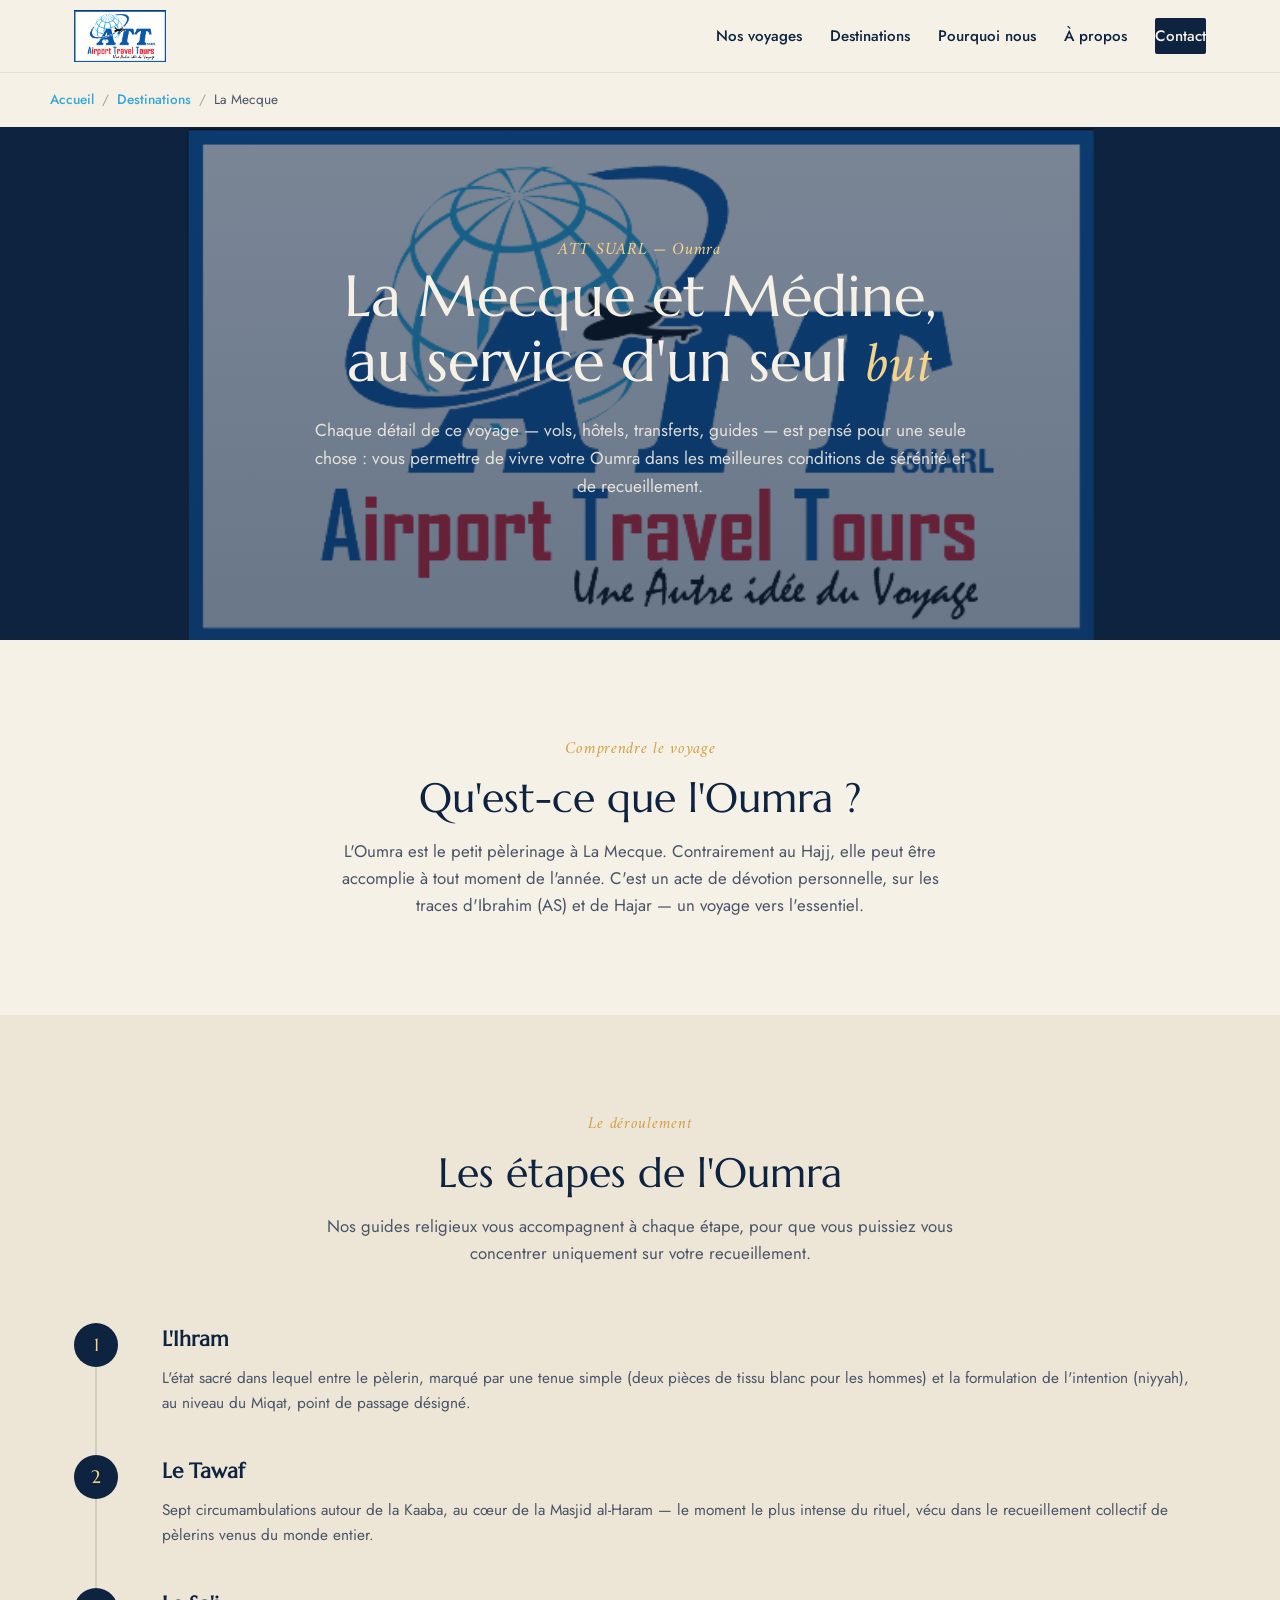
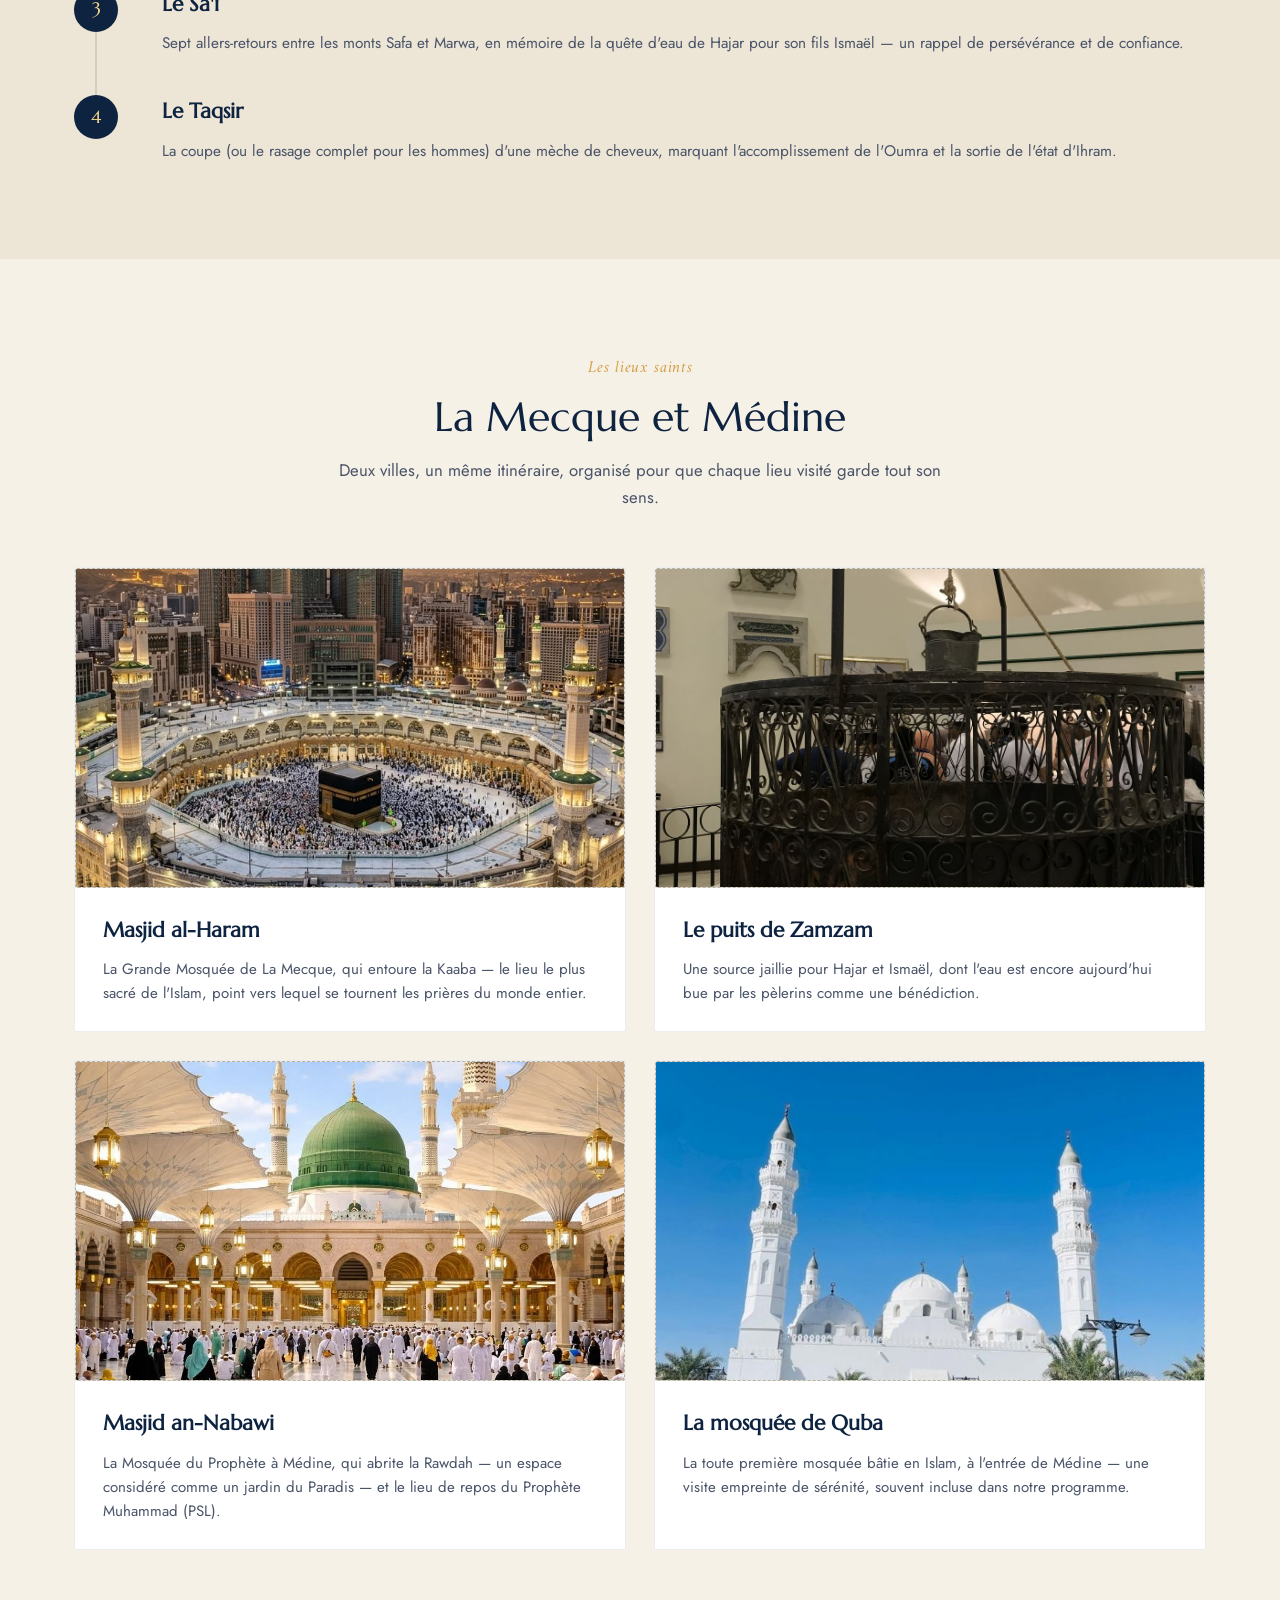
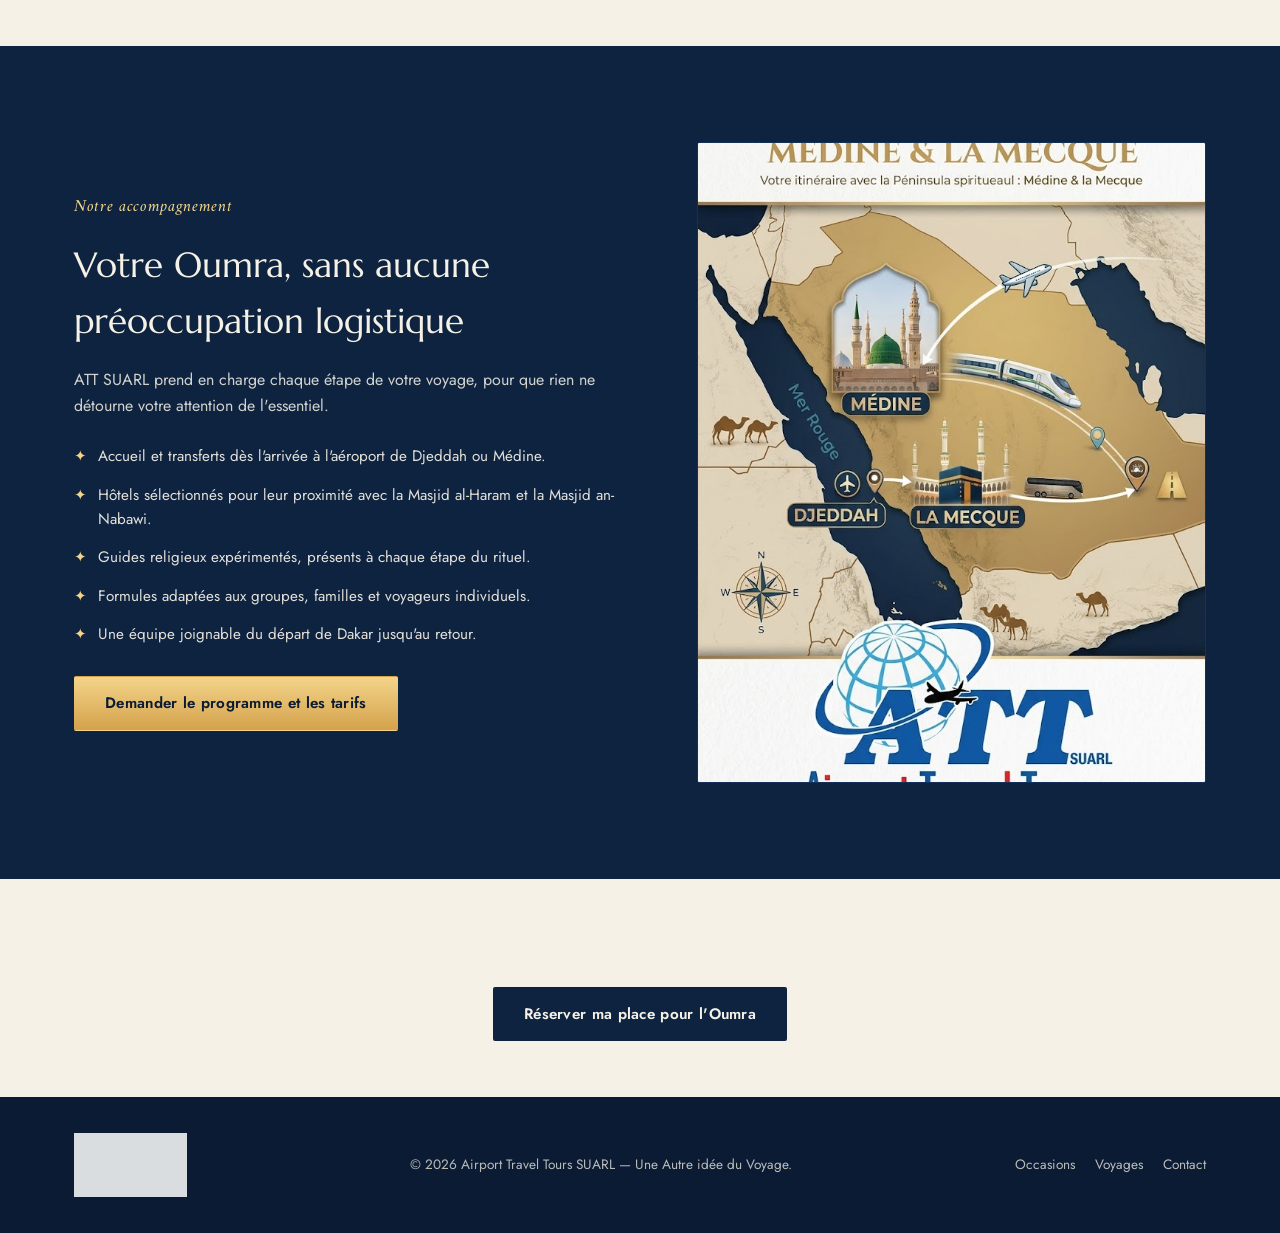
<file: la-mecque.html>
<!DOCTYPE html>
<html lang="fr" class="no-js">
<head>
<meta charset="UTF-8">
<meta name="viewport" content="width=device-width, initial-scale=1.0">
<title>La Mecque & Médine — Oumra | Airport Travel Tours</title>
<meta name="description" content="ATT SUARL organise votre Oumra à La Mecque et Médine : sens du pèlerinage, étapes (Ihram, Tawaf, Sa'i, Taqsir), lieux saints — Masjid al-Haram, Zamzam, Masjid an-Nabawi — et accompagnement complet.">
<link rel="preconnect" href="https://fonts.googleapis.com">
<link rel="preconnect" href="https://fonts.gstatic.com" crossorigin>
<link href="https://fonts.googleapis.com/css2?family=Amiri:ital,wght@0,400;0,700;1,400&family=Jost:wght@300;400;500;600;700&family=Marcellus&display=swap" rel="stylesheet">
<link rel="stylesheet" href="ATT.css">
<link rel="stylesheet" href="destinations.css">
</head>
<body>

<div class="stars" aria-hidden="true"></div>

<!-- ===== HEADER ===== -->
<header class="site-header" id="top">
  <div class="wrap header-inner">
    <a href="index.html" class="brand">
      <img src="ATT logo.png" alt="Airport Travel Tours" class="brand-logo">
    </a>
    <nav class="main-nav" id="mainNav">
      <a href="index.html#occasions">Nos voyages</a>
      <a href="index.html#voyages">Destinations</a>
      <a href="index.html#pourquoi">Pourquoi nous</a>
      <a href="index.html#apropos">À propos</a>
      <a href="index.html#contact" class="nav-cta">Contact</a>
    </nav>
    <button class="burger" id="burgerBtn" aria-label="Ouvrir le menu" aria-expanded="false" aria-controls="mainNav">
      <span></span><span></span><span></span>
    </button>
  </div>
</header>

<div class="wrap breadcrumb">
  <a href="index.html">Accueil</a><span>/</span><a href="index.html#voyages">Destinations</a><span>/</span>La Mecque
</div>

<!-- ===== HERO PAGE ===== -->
<section class="page-hero">
  <div class="wrap">
    <p class="eyebrow">ATT SUARL — Oumra</p>
    <h1>La Mecque et Médine,<br>au service d'un seul <span>but</span></h1>
    <p>Chaque détail de ce voyage — vols, hôtels, transferts, guides — est pensé pour une seule chose :
      vous permettre de vivre votre Oumra dans les meilleures conditions de sérénité et de recueillement.</p>
  </div>
</section>

<!-- ===== SENS DE L'OUMRA ===== -->
<section class="section" id="sens">
  <div class="wrap">
    <p class="eyebrow center">Comprendre le voyage</p>
    <h2 class="section-title center">Qu'est-ce que l'Oumra ?</h2>
    <p class="section-lead center">L'Oumra est le petit pèlerinage à La Mecque. Contrairement au Hajj, elle peut
      être accomplie à tout moment de l'année. C'est un acte de dévotion personnelle, sur les traces d'Ibrahim
      (AS) et de Hajar — un voyage vers l'essentiel.</p>
  </div>
</section>

<!-- ===== ETAPES DE L'OUMRA ===== -->
<section class="section section-alt">
  <div class="wrap">
    <p class="eyebrow center">Le déroulement</p>
    <h2 class="section-title center">Les étapes de l'Oumra</h2>
    <p class="section-lead center">Nos guides religieux vous accompagnent à chaque étape, pour que vous puissiez
      vous concentrer uniquement sur votre recueillement.</p>

    <div class="steps-timeline reveal-group">
      <div class="step-row reveal">
        <div class="step-body">
          <h3>L'Ihram</h3>
          <p>L'état sacré dans lequel entre le pèlerin, marqué par une tenue simple (deux pièces de tissu blanc
            pour les hommes) et la formulation de l'intention (niyyah), au niveau du Miqat, point de passage
            désigné.</p>
        </div>
      </div>
      <div class="step-row reveal">
        <div class="step-body">
          <h3>Le Tawaf</h3>
          <p>Sept circumambulations autour de la Kaaba, au cœur de la Masjid al-Haram — le moment le plus
            intense du rituel, vécu dans le recueillement collectif de pèlerins venus du monde entier.</p>
        </div>
      </div>
      <div class="step-row reveal">
        <div class="step-body">
          <h3>Le Sa'i</h3>
          <p>Sept allers-retours entre les monts Safa et Marwa, en mémoire de la quête d'eau de Hajar pour son
            fils Ismaël — un rappel de persévérance et de confiance.</p>
        </div>
      </div>
      <div class="step-row reveal">
        <div class="step-body">
          <h3>Le Taqsir</h3>
          <p>La coupe (ou le rasage complet pour les hommes) d'une mèche de cheveux, marquant l'accomplissement
            de l'Oumra et la sortie de l'état d'Ihram.</p>
        </div>
      </div>
    </div>
  </div>
</section>

<!-- ===== LIEUX SAINTS ===== -->
<section class="section">
  <div class="wrap">
    <p class="eyebrow center">Les lieux saints</p>
    <h2 class="section-title center">La Mecque et Médine</h2>
    <p class="section-lead center">Deux villes, un même itinéraire, organisé pour que chaque lieu visité garde
      tout son sens.</p>

    <div class="holy-grid reveal-group">
      <article class="holy-card reveal">
        <div class="photo-slot photo-slot--short">
          <img src="masjid-al-haram.jpg" alt="la mecque masjid al haram" loading="lazy" onerror="this.remove(); this.parentElement.classList.add('is-empty');">
          <span class="photo-slot-tag">la-mecque-masjid-al-haram.jpg</span>
        </div>
        <div class="holy-body">
          <h3>Masjid al-Haram</h3>
          <p>La Grande Mosquée de La Mecque, qui entoure la Kaaba — le lieu le plus sacré de l'Islam, point
            vers lequel se tournent les prières du monde entier.</p>
        </div>
      </article>

      <article class="holy-card reveal">
        <div class="photo-slot photo-slot--short">
          <img src="puit-zamzam.jpg" alt="la mecque zamzam" loading="lazy" onerror="this.remove(); this.parentElement.classList.add('is-empty');">
          <span class="photo-slot-tag">la-mecque-zamzam.jpg</span>
        </div>
        <div class="holy-body">
          <h3>Le puits de Zamzam</h3>
          <p>Une source jaillie pour Hajar et Ismaël, dont l'eau est encore aujourd'hui bue par les pèlerins
            comme une bénédiction.</p>
        </div>
      </article>

      <article class="holy-card reveal">
        <div class="photo-slot photo-slot--short">
          <img src="masjid-an-nabawi.jpg" alt="medine masjid an nabawi" loading="lazy" onerror="this.remove(); this.parentElement.classList.add('is-empty');">
          <span class="photo-slot-tag">medine-masjid-an-nabawi.jpg</span>
        </div>
        <div class="holy-body">
          <h3>Masjid an-Nabawi</h3>
          <p>La Mosquée du Prophète à Médine, qui abrite la Rawdah — un espace considéré comme un jardin du
            Paradis — et le lieu de repos du Prophète Muhammad (PSL).</p>
        </div>
      </article>

      <article class="holy-card reveal">
        <div class="photo-slot photo-slot--short">
          <img src="quba.jpg" alt="medine quba" loading="lazy" onerror="this.remove(); this.parentElement.classList.add('is-empty');">
          <span class="photo-slot-tag">medine-quba.jpg</span>
        </div>
        <div class="holy-body">
          <h3>La mosquée de Quba</h3>
          <p>La toute première mosquée bâtie en Islam, à l'entrée de Médine — une visite empreinte de sérénité,
            souvent incluse dans notre programme.</p>
        </div>
      </article>
    </div>
  </div>
</section>

<!-- ===== ACCOMPAGNEMENT ===== -->
<section class="section section-navy">
  <div class="wrap circuit-panel reveal" style="background:transparent; margin-top:0;">
    <div class="circuit-copy" style="padding-left:0;">
      <p class="eyebrow">Notre accompagnement</p>
      <h2>Votre Oumra, sans aucune préoccupation logistique</h2>
      <p>ATT SUARL prend en charge chaque étape de votre voyage, pour que rien ne détourne votre attention de
        l'essentiel.</p>
      <ul class="circuit-points">
        <li>Accueil et transferts dès l'arrivée à l'aéroport de Djeddah ou Médine.</li>
        <li>Hôtels sélectionnés pour leur proximité avec la Masjid al-Haram et la Masjid an-Nabawi.</li>
        <li>Guides religieux expérimentés, présents à chaque étape du rituel.</li>
        <li>Formules adaptées aux groupes, familles et voyageurs individuels.</li>
        <li>Une équipe joignable du départ de Dakar jusqu'au retour.</li>
      </ul>
      <a href="index.html#contact" class="btn btn-gold">Demander le programme et les tarifs</a>
    </div>
    <div class="photo-slot circuit-photo">
          <img src="oumra-att-groupe.jpg" alt="oumra att groupe" loading="lazy" onerror="this.remove(); this.parentElement.classList.add('is-empty');">
          <span class="photo-slot-tag">oumra-att-groupe.jpg</span>
    </div>
  </div>
</section>

<div class="section" style="padding:56px 0;">
  <div class="cta-line">
    <a href="index.html#contact" class="btn btn-navy">Réserver ma place pour l'Oumra</a>
  </div>
</div>

<!-- ===== FOOTER ===== -->
<footer class="site-footer">
  <div class="wrap footer-inner">
    <img src="ATT logo.png" alt="Airport Travel Tours" class="footer-logo">
    <p>&copy; 2026 Airport Travel Tours SUARL — Une Autre idée du Voyage.</p>
    <div class="footer-links">
      <a href="index.html#occasions">Occasions</a>
      <a href="index.html#voyages">Voyages</a>
      <a href="index.html#contact">Contact</a>
    </div>
  </div>
</footer>

<script>
const burger = document.getElementById('burgerBtn');
const nav = document.getElementById('mainNav');
burger.addEventListener('click', () => {
  const isOpen = nav.classList.toggle('open');
  burger.setAttribute('aria-expanded', isOpen);
});
nav.querySelectorAll('a').forEach(a => a.addEventListener('click', () => {
  nav.classList.remove('open');
  burger.setAttribute('aria-expanded', 'false');
}));

// ----- Révélation au défilement + ombre du header -----
document.documentElement.classList.remove('no-js');

const revealEls = document.querySelectorAll('.reveal');
if ('IntersectionObserver' in window && revealEls.length){
  const io = new IntersectionObserver((entries) => {
    entries.forEach(entry => {
      if (entry.isIntersecting){
        entry.target.classList.add('is-visible');
        io.unobserve(entry.target);
      }
    });
  }, { threshold:0.15, rootMargin:'0px 0px -40px 0px' });
  revealEls.forEach(el => io.observe(el));
} else {
  revealEls.forEach(el => el.classList.add('is-visible'));
}

const siteHeader = document.querySelector('.site-header');
if (siteHeader){
  const onScroll = () => siteHeader.classList.toggle('scrolled', window.scrollY > 8);
  onScroll();
  window.addEventListener('scroll', onScroll, { passive:true });
}
</script>
</body>
</html>
</file>
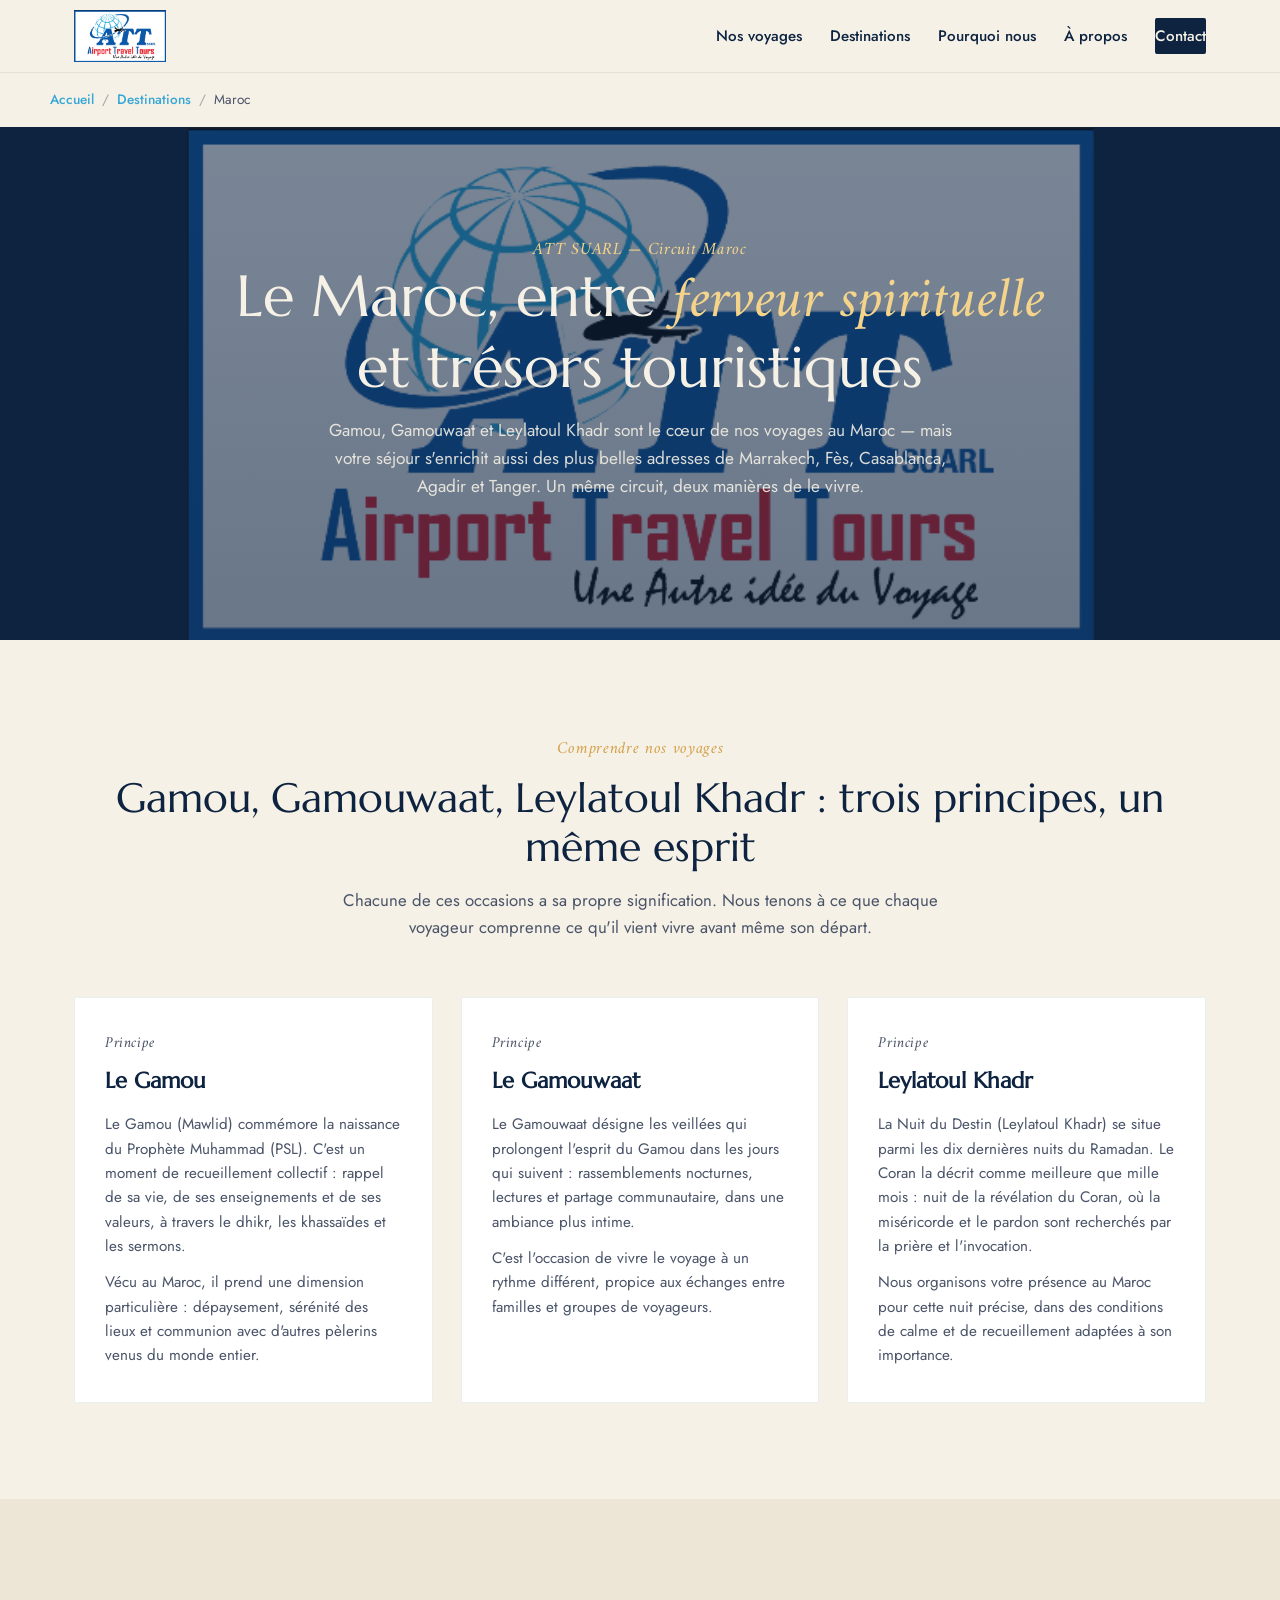
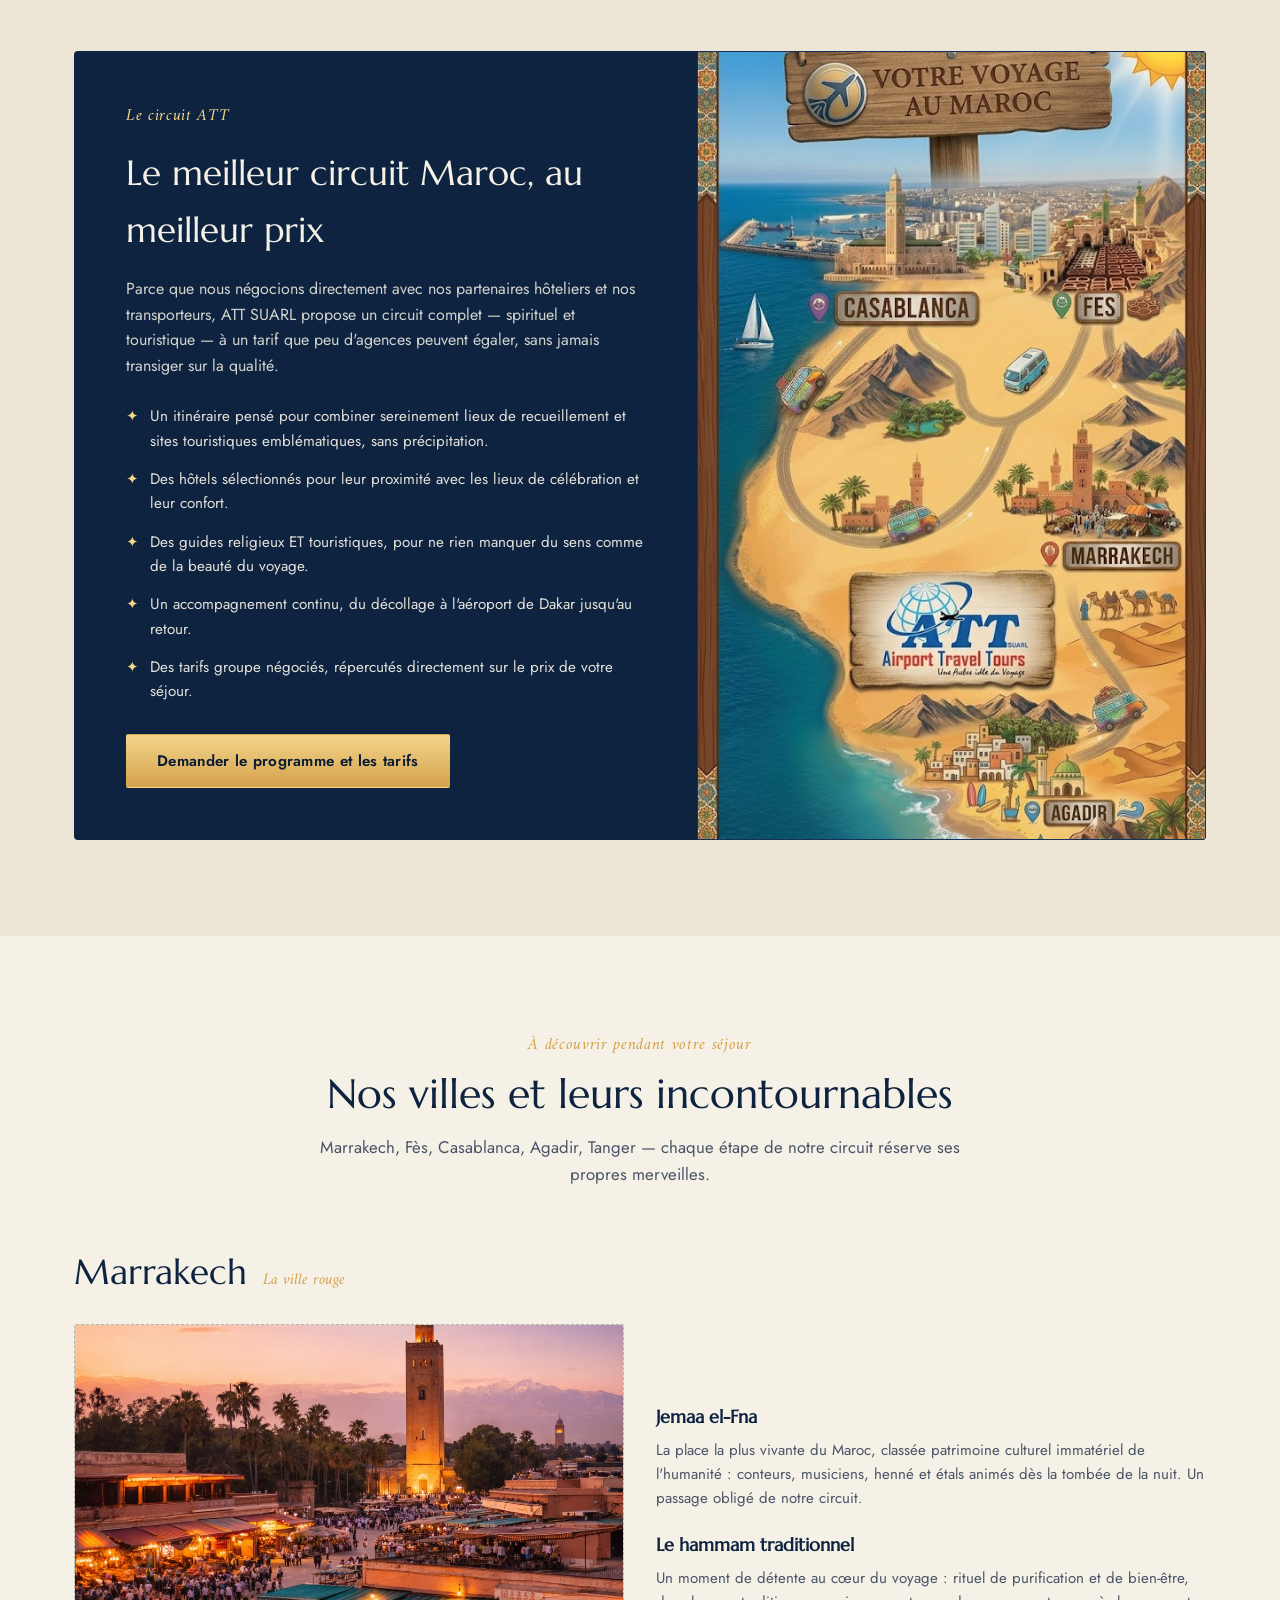
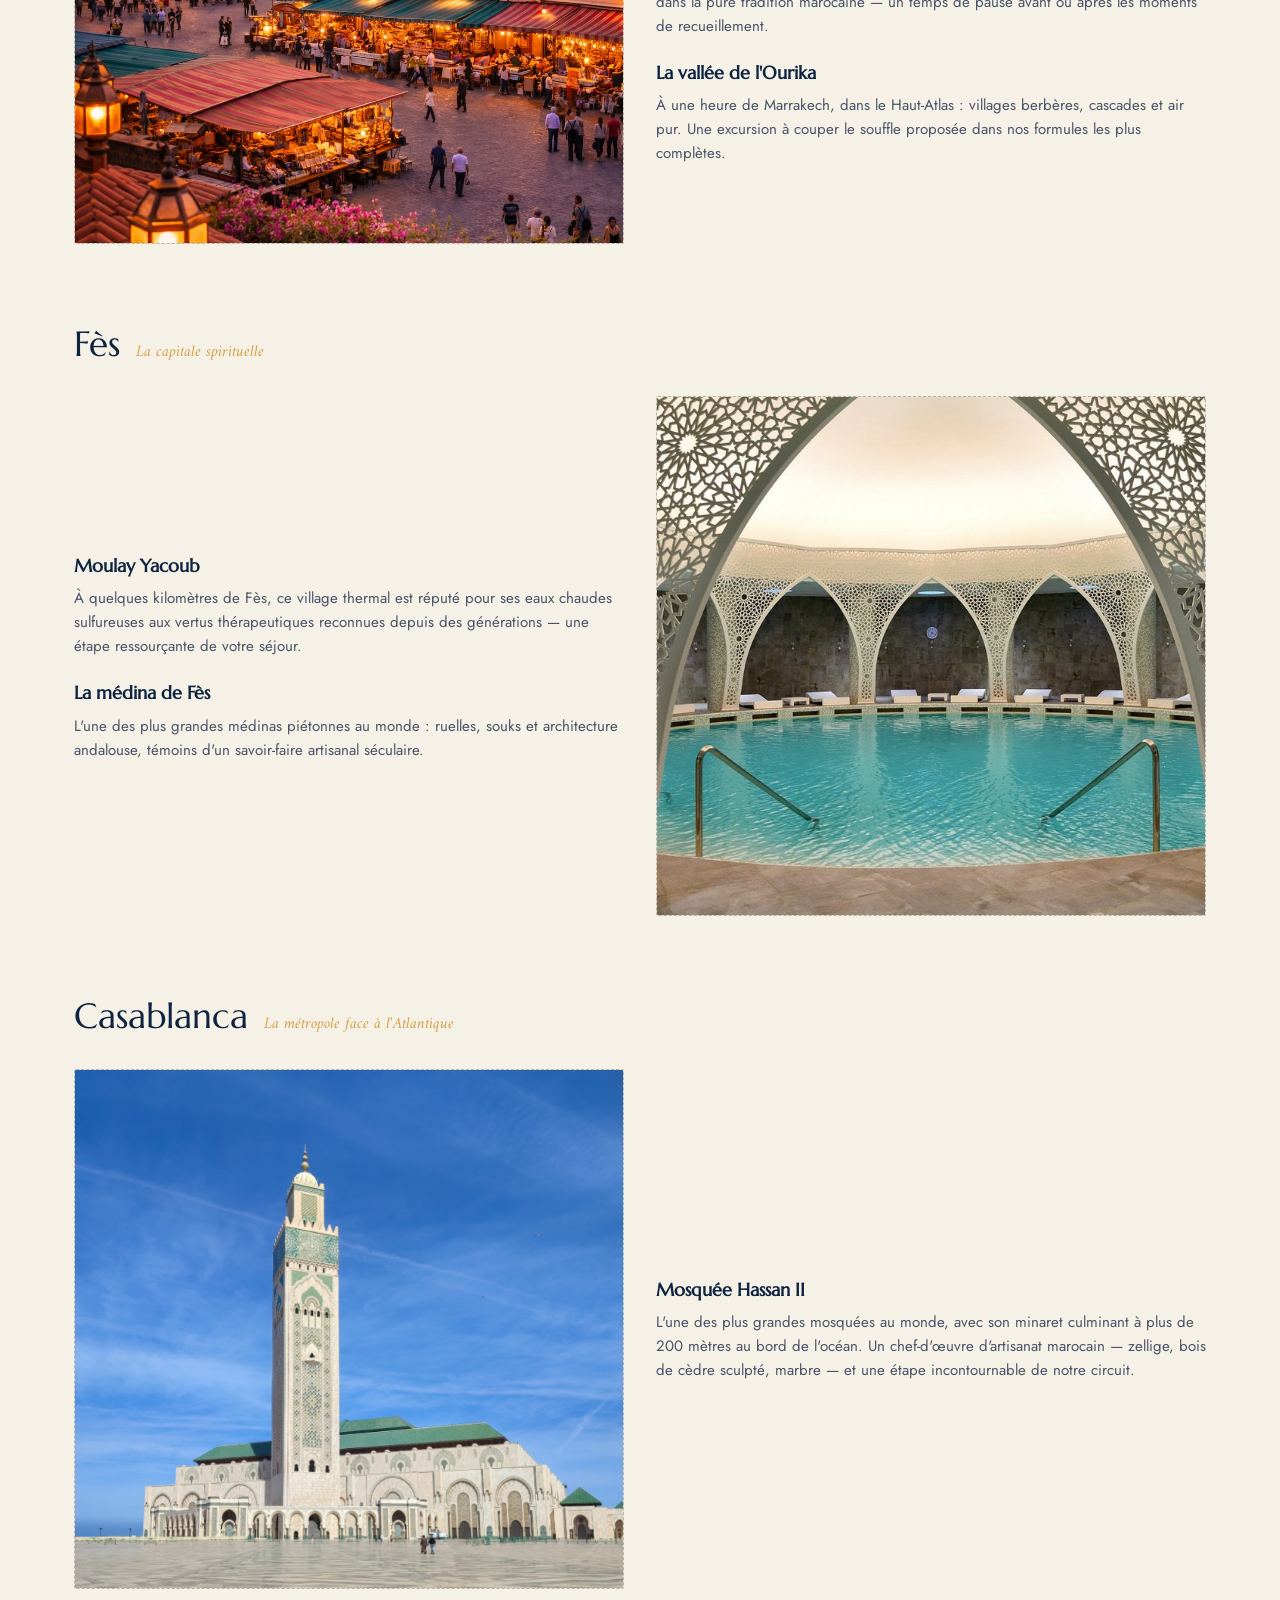
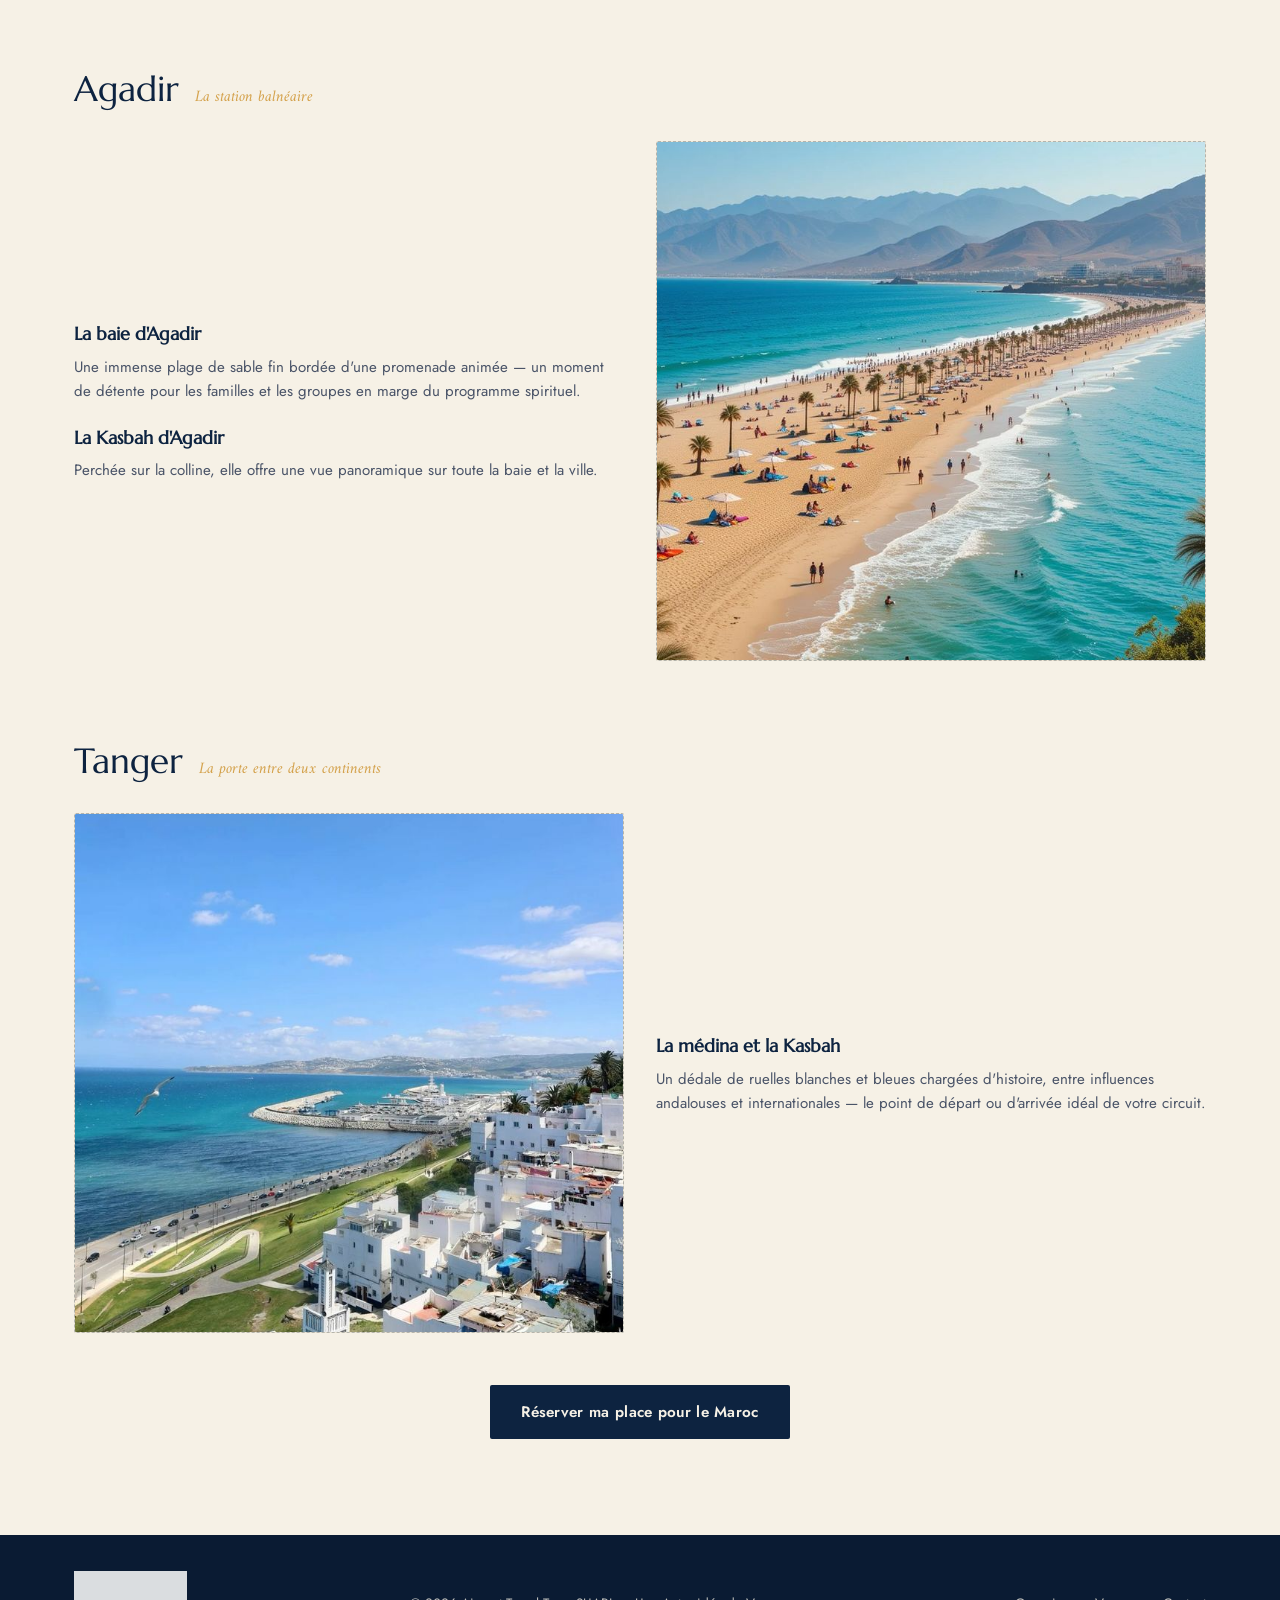
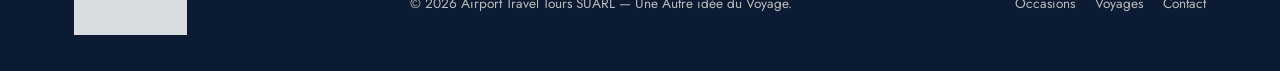
<file: maroc.html>
<!DOCTYPE html>
<html lang="fr" class="no-js">
<head>
<meta charset="UTF-8">
<meta name="viewport" content="width=device-width, initial-scale=1.0">
<title>Maroc — Gamou, Gamouwaat, Leylatoul Khadr & circuit touristique | Airport Travel Tours</title>
<meta name="description" content="Découvrez le circuit Maroc d'ATT SUARL : Gamou, Gamouwaat et Leylatoul Khadr, ainsi que les incontournables de Marrakech, Fès, Casablanca, Agadir et Tanger — Jemaa el-Fna, hammam, vallée de l'Ourika, Moulay Yacoub, Mosquée Hassan II.">
<link rel="preconnect" href="https://fonts.googleapis.com">
<link rel="preconnect" href="https://fonts.gstatic.com" crossorigin>
<link href="https://fonts.googleapis.com/css2?family=Amiri:ital,wght@0,400;0,700;1,400&family=Jost:wght@300;400;500;600;700&family=Marcellus&display=swap" rel="stylesheet">
<link rel="stylesheet" href="ATT.css">
<link rel="stylesheet" href="destinations.css">
</head>
<body>

<div class="stars" aria-hidden="true"></div>

<!-- ===== HEADER ===== -->
<header class="site-header" id="top">
  <div class="wrap header-inner">
    <a href="index.html" class="brand">
      <img src="ATT logo.png" alt="Airport Travel Tours" class="brand-logo">
    </a>
    <nav class="main-nav" id="mainNav">
      <a href="index.html#occasions">Nos voyages</a>
      <a href="index.html#voyages">Destinations</a>
      <a href="index.html#pourquoi">Pourquoi nous</a>
      <a href="index.html#apropos">À propos</a>
      <a href="index.html#contact" class="nav-cta">Contact</a>
    </nav>
    <button class="burger" id="burgerBtn" aria-label="Ouvrir le menu" aria-expanded="false" aria-controls="mainNav">
      <span></span><span></span><span></span>
    </button>
  </div>
</header>

<div class="wrap breadcrumb">
  <a href="index.html">Accueil</a><span>/</span><a href="index.html#voyages">Destinations</a><span>/</span>Maroc
</div>

<!-- ===== HERO PAGE ===== -->
<section class="page-hero">
  <div class="wrap">
    <p class="eyebrow">ATT SUARL — Circuit Maroc</p>
    <h1>Le Maroc, entre <span>ferveur spirituelle</span><br>et trésors touristiques</h1>
    <p>Gamou, Gamouwaat et Leylatoul Khadr sont le cœur de nos voyages au Maroc — mais votre séjour s'enrichit
      aussi des plus belles adresses de Marrakech, Fès, Casablanca, Agadir et Tanger. Un même circuit, deux
      manières de le vivre.</p>
  </div>
</section>

<!-- ===== NOS TROIS OCCASIONS — PRINCIPES ===== -->
<section class="section" id="occasions-detail">
  <div class="wrap">
    <p class="eyebrow center">Comprendre nos voyages</p>
    <h2 class="section-title center">Gamou, Gamouwaat, Leylatoul Khadr : trois principes, un même esprit</h2>
    <p class="section-lead center">Chacune de ces occasions a sa propre signification. Nous tenons à ce que
      chaque voyageur comprenne ce qu'il vient vivre avant même son départ.</p>

    <div class="principle-grid reveal-group">
      <article class="principle-card reveal">
        <p class="eyebrow">Principe</p>
        <h3>Le Gamou</h3>
        <p>Le Gamou (Mawlid) commémore la naissance du Prophète Muhammad (PSL). C'est un moment de recueillement
          collectif : rappel de sa vie, de ses enseignements et de ses valeurs, à travers le dhikr, les
          khassaïdes et les sermons.</p>
        <p>Vécu au Maroc, il prend une dimension particulière : dépaysement, sérénité des lieux et communion
          avec d'autres pèlerins venus du monde entier.</p>
      </article>

      <article class="principle-card reveal">
        <p class="eyebrow">Principe</p>
        <h3>Le Gamouwaat</h3>
        <p>Le Gamouwaat désigne les veillées qui prolongent l'esprit du Gamou dans les jours qui suivent :
          rassemblements nocturnes, lectures et partage communautaire, dans une ambiance plus intime.</p>
        <p>C'est l'occasion de vivre le voyage à un rythme différent, propice aux échanges entre familles et
          groupes de voyageurs.</p>
      </article>

      <article class="principle-card reveal">
        <p class="eyebrow">Principe</p>
        <h3>Leylatoul Khadr</h3>
        <p>La Nuit du Destin (Leylatoul Khadr) se situe parmi les dix dernières nuits du Ramadan. Le Coran la
          décrit comme meilleure que mille mois : nuit de la révélation du Coran, où la miséricorde et le
          pardon sont recherchés par la prière et l'invocation.</p>
        <p>Nous organisons votre présence au Maroc pour cette nuit précise, dans des conditions de calme et de
          recueillement adaptées à son importance.</p>
      </article>
    </div>
  </div>
</section>

<!-- ===== ELOGE DU CIRCUIT ===== -->
<section class="section section-alt">
  <div class="wrap">
    <div class="circuit-panel reveal">
      <div class="circuit-copy">
        <p class="eyebrow">Le circuit ATT</p>
        <h2>Le meilleur circuit Maroc, au meilleur prix</h2>
        <p>Parce que nous négocions directement avec nos partenaires hôteliers et nos transporteurs, ATT SUARL
          propose un circuit complet — spirituel et touristique — à un tarif que peu d'agences peuvent
          égaler, sans jamais transiger sur la qualité.</p>
        <ul class="circuit-points">
          <li>Un itinéraire pensé pour combiner sereinement lieux de recueillement et sites touristiques
            emblématiques, sans précipitation.</li>
          <li>Des hôtels sélectionnés pour leur proximité avec les lieux de célébration et leur confort.</li>
          <li>Des guides religieux ET touristiques, pour ne rien manquer du sens comme de la beauté du voyage.</li>
          <li>Un accompagnement continu, du décollage à l'aéroport de Dakar jusqu'au retour.</li>
          <li>Des tarifs groupe négociés, répercutés directement sur le prix de votre séjour.</li>
        </ul>
        <a href="index.html#contact" class="btn btn-gold">Demander le programme et les tarifs</a>
      </div>
      <div class="photo-slot circuit-photo">
          <img src="circuit-att-maroc.jpg" alt="circuit att maroc" loading="lazy" onerror="this.remove(); this.parentElement.classList.add('is-empty');">
          <span class="photo-slot-tag">circuit-att-maroc.jpg</span>
      </div>
    </div>
  </div>
</section>

<!-- ===== VILLES & SITES TOURISTIQUES ===== -->
<section class="section">
  <div class="wrap">
    <p class="eyebrow center">À découvrir pendant votre séjour</p>
    <h2 class="section-title center">Nos villes et leurs incontournables</h2>
    <p class="section-lead center">Marrakech, Fès, Casablanca, Agadir, Tanger — chaque étape de notre circuit
      réserve ses propres merveilles.</p>

    <!-- MARRAKECH -->
    <div class="city-block">
      <div class="city-block-head">
        <h2>Marrakech</h2>
        <span class="city-tagline">La ville rouge</span>
      </div>
      <div class="city-layout reveal-group">
        <div class="photo-slot photo-slot--tall reveal">
          <img src="jemaa-el-fna.jpg" alt="marrakech jemaa el fna" loading="lazy" onerror="this.remove(); this.parentElement.classList.add('is-empty');">
          <span class="photo-slot-tag">marrakech-jemaa-el-fna.jpg</span>
        </div>
        <div class="city-sites reveal">
          <div class="city-site">
            <h4>Jemaa el-Fna</h4>
            <p>La place la plus vivante du Maroc, classée patrimoine culturel immatériel de l'humanité :
              conteurs, musiciens, henné et étals animés dès la tombée de la nuit. Un passage obligé de notre
              circuit.</p>
          </div>
          <div class="city-site">
            <h4>Le hammam traditionnel</h4>
            <p>Un moment de détente au cœur du voyage : rituel de purification et de bien-être, dans la pure
              tradition marocaine — un temps de pause avant ou après les moments de recueillement.</p>
          </div>
          <div class="city-site">
            <h4>La vallée de l'Ourika</h4>
            <p>À une heure de Marrakech, dans le Haut-Atlas : villages berbères, cascades et air pur. Une
              excursion à couper le souffle proposée dans nos formules les plus complètes.</p>
          </div>
        </div>
      </div>
    </div>

    <!-- FES -->
    <div class="city-block">
      <div class="city-block-head">
        <h2>Fès</h2>
        <span class="city-tagline">La capitale spirituelle</span>
      </div>
      <div class="city-layout reverse reveal-group">
        <div class="photo-slot photo-slot--tall reveal">
          <img src="moulay-yacoub.jpg" alt="fes moulay yacoub" loading="lazy" onerror="this.remove(); this.parentElement.classList.add('is-empty');">
          <span class="photo-slot-tag">fes-moulay-yacoub.jpg</span>
        </div>
        <div class="city-sites reveal">
          <div class="city-site">
            <h4>Moulay Yacoub</h4>
            <p>À quelques kilomètres de Fès, ce village thermal est réputé pour ses eaux chaudes sulfureuses aux
              vertus thérapeutiques reconnues depuis des générations — une étape ressourçante de votre séjour.</p>
          </div>
          <div class="city-site">
            <h4>La médina de Fès</h4>
            <p>L'une des plus grandes médinas piétonnes au monde : ruelles, souks et architecture andalouse,
              témoins d'un savoir-faire artisanal séculaire.</p>
          </div>
        </div>
      </div>
    </div>

    <!-- CASABLANCA -->
    <div class="city-block">
      <div class="city-block-head">
        <h2>Casablanca</h2>
        <span class="city-tagline">La métropole face à l'Atlantique</span>
      </div>
      <div class="city-layout reveal-group">
        <div class="photo-slot photo-slot--tall reveal">
          <img src="hassan 2.png" alt="casablanca mosquee hassan 2" loading="lazy" onerror="this.remove(); this.parentElement.classList.add('is-empty');">
          <span class="photo-slot-tag">casablanca-mosquee-hassan-2.png</span>
        </div>
        <div class="city-sites reveal">
          <div class="city-site">
            <h4>Mosquée Hassan II</h4>
            <p>L'une des plus grandes mosquées au monde, avec son minaret culminant à plus de 200 mètres au
              bord de l'océan. Un chef-d'œuvre d'artisanat marocain — zellige, bois de cèdre sculpté, marbre —
              et une étape incontournable de notre circuit.</p>
          </div>
        </div>
      </div>
    </div>

    <!-- AGADIR -->
    <div class="city-block">
      <div class="city-block-head">
        <h2>Agadir</h2>
        <span class="city-tagline">La station balnéaire</span>
      </div>
      <div class="city-layout reverse reveal-group">
        <div class="photo-slot photo-slot--tall reveal">
          <img src="plage-agadir.jpg" alt="agadir plage" loading="lazy" onerror="this.remove(); this.parentElement.classList.add('is-empty');">
          <span class="photo-slot-tag">agadir-plage.jpg</span>
        </div>
        <div class="city-sites reveal">
          <div class="city-site">
            <h4>La baie d'Agadir</h4>
            <p>Une immense plage de sable fin bordée d'une promenade animée — un moment de détente pour les
              familles et les groupes en marge du programme spirituel.</p>
          </div>
          <div class="city-site">
            <h4>La Kasbah d'Agadir</h4>
            <p>Perchée sur la colline, elle offre une vue panoramique sur toute la baie et la ville.</p>
          </div>
        </div>
      </div>
    </div>

    <!-- TANGER -->
    <div class="city-block">
      <div class="city-block-head">
        <h2>Tanger</h2>
        <span class="city-tagline">La porte entre deux continents</span>
      </div>
      <div class="city-layout reveal-group">
        <div class="photo-slot photo-slot--tall reveal">
          <img src="tanger.jpg" alt="tanger medina" loading="lazy" onerror="this.remove(); this.parentElement.classList.add('is-empty');">
          <span class="photo-slot-tag">tanger-medina.jpg</span>
        </div>
        <div class="city-sites reveal">
          <div class="city-site">
            <h4>La médina et la Kasbah</h4>
            <p>Un dédale de ruelles blanches et bleues chargées d'histoire, entre influences andalouses et
              internationales — le point de départ ou d'arrivée idéal de votre circuit.</p>
          </div>
        </div>
      </div>
    </div>

    <div class="cta-line">
      <a href="index.html#contact" class="btn btn-navy">Réserver ma place pour le Maroc</a>
    </div>
  </div>
</section>

<!-- ===== FOOTER ===== -->
<footer class="site-footer">
  <div class="wrap footer-inner">
    <img src="ATT logo.png" alt="Airport Travel Tours" class="footer-logo">
    <p>&copy; 2026 Airport Travel Tours SUARL — Une Autre idée du Voyage.</p>
    <div class="footer-links">
      <a href="index.html#occasions">Occasions</a>
      <a href="index.html#voyages">Voyages</a>
      <a href="index.html#contact">Contact</a>
    </div>
  </div>
</footer>

<script>
const burger = document.getElementById('burgerBtn');
const nav = document.getElementById('mainNav');
burger.addEventListener('click', () => {
  const isOpen = nav.classList.toggle('open');
  burger.setAttribute('aria-expanded', isOpen);
});
nav.querySelectorAll('a').forEach(a => a.addEventListener('click', () => {
  nav.classList.remove('open');
  burger.setAttribute('aria-expanded', 'false');
}));

// ----- Révélation au défilement + ombre du header -----
document.documentElement.classList.remove('no-js');

const revealEls = document.querySelectorAll('.reveal');
if ('IntersectionObserver' in window && revealEls.length){
  const io = new IntersectionObserver((entries) => {
    entries.forEach(entry => {
      if (entry.isIntersecting){
        entry.target.classList.add('is-visible');
        io.unobserve(entry.target);
      }
    });
  }, { threshold:0.15, rootMargin:'0px 0px -40px 0px' });
  revealEls.forEach(el => io.observe(el));
} else {
  revealEls.forEach(el => el.classList.add('is-visible'));
}

const siteHeader = document.querySelector('.site-header');
if (siteHeader){
  const onScroll = () => siteHeader.classList.toggle('scrolled', window.scrollY > 8);
  onScroll();
  window.addEventListener('scroll', onScroll, { passive:true });
}
</script>
</body>
</html>
</file>
<file: ATT.css>
/* =============================================================
   Airport Travel Tours — palette
   Nuit : #0D2340 / #16345F   Azur logo : #35A7D6   Or lanterne : #D4A24C
   Rouge logo (accent chaud) : #B23A2E   Ivoire carte : #F6F1E6
============================================================= */

:root{
  --navy-950:#0A1B33;
  --navy-900:#0D2340;
  --navy-800:#16345F;
  --navy-700:#1F4577;
  --azure:#35A7D6;
  --azure-soft:#8FCBE8;
  --gold:#D4A24C;
  --gold-light:#F3D48A;
  --red:#B23A2E;
  --ivory:#F6F1E6;
  --ivory-dim:#EDE6D6;
  --ink:#132033;
  --font-display:'Marcellus', serif;
  --font-arabic:'Amiri', serif;
  --font-body:'Jost', sans-serif;
}

*{box-sizing:border-box;}
html{scroll-behavior:smooth;}
body{
  margin:0;
  font-family:var(--font-body);
  color:var(--ink);
  background:var(--ivory);
  line-height:1.6;
  -webkit-font-smoothing:antialiased;
}
img{max-width:100%;display:block;}
a{color:inherit;text-decoration:none;}
ul{list-style:none;margin:0;padding:0;}

.wrap{
  width:100%;
  max-width:1180px;
  margin:0 auto;
  padding:0 24px;
}

/* ---------- ambient stars (fixed, behind everything) ---------- */
.stars{
  position:fixed;
  inset:0;
  z-index:-1;
  background:var(--ivory);
  pointer-events:none;
}

/* ---------- headings ---------- */
.eyebrow{
  font-family:var(--font-arabic);
  font-style:italic;
  color:var(--gold);
  letter-spacing:.04em;
  font-size:1.05rem;
  margin:0 0 10px;
}
.eyebrow.center{text-align:center;}
.section-title{
  font-family:var(--font-display);
  font-size:clamp(1.8rem,3.2vw,2.6rem);
  font-weight:400;
  line-height:1.2;
  margin:0 0 16px;
  color:var(--navy-900);
}
.section-title.center{text-align:center;}
.section-lead{
  color:#4a5468;
  max-width:640px;
  font-size:1.05rem;
}
.section-lead.center{margin:0 auto;text-align:center;}

/* ---------- buttons ---------- */
.btn{
  display:inline-block;
  padding:14px 30px;
  border-radius:2px;
  font-family:var(--font-body);
  font-weight:600;
  font-size:.95rem;
  letter-spacing:.02em;
  transition:transform .25s ease, box-shadow .25s ease, background .25s ease;
  border:1px solid transparent;
}
.btn-gold{
  background:linear-gradient(180deg, var(--gold-light), var(--gold));
  color:var(--navy-950);
}
.btn-gold:hover{transform:translateY(-2px); box-shadow:0 10px 24px rgba(212,162,76,.35);}
.btn-ghost{
  color:var(--ivory);
  border-color:rgba(246,241,230,.5);
}
.btn-ghost:hover{background:rgba(246,241,230,.1); transform:translateY(-2px);}
.btn-navy{
  background:var(--navy-900);
  color:var(--ivory);
}
.btn-navy:hover{background:var(--navy-800); transform:translateY(-2px);}

/* =============================================================
   HEADER
============================================================= */
.site-header{
  position:sticky;
  top:0;
  z-index:50;
  background:rgba(246,241,230,.92);
  backdrop-filter:blur(6px);
  border-bottom:1px solid rgba(19,32,51,.08);
}
.header-inner{
  display:flex;
  align-items:center;
  justify-content:space-between;
  padding:10px 24px;
}
.brand-logo{height:52px;width:auto;}
.main-nav{
  display:flex;
  align-items:center;
  gap:28px;
  font-size:.95rem;
  font-weight:500;
}
.main-nav a{
  position:relative;
  padding:6px 0;
  color:var(--navy-900);
}
.main-nav a:not(.nav-cta)::after{
  content:"";
  position:absolute;
  left:0;right:0;bottom:0;
  height:2px;
  background:var(--gold);
  transform:scaleX(0);
  transform-origin:left;
  transition:transform .25s ease;
}
.main-nav a:not(.nav-cta):hover::after{transform:scaleX(1);}
.nav-cta{
  background:var(--navy-900);
  color:var(--ivory) !important;
  padding:9px 18px;
  border-radius:2px;
}
.nav-cta:hover{background:var(--navy-800);}

.burger{
  display:none;
  flex-direction:column;
  gap:5px;
  background:none;
  border:none;
  cursor:pointer;
  padding:6px;
}
.burger span{
  width:24px;height:2px;background:var(--navy-900);display:block;
}

/* =============================================================
   HERO
============================================================= */
.hero{
  position:relative;
  overflow:hidden;
  color:var(--ivory);
  padding:110px 0 140px;

  background-color:var(--navy-900);
  background-image:
    linear-gradient(rgba(13,35,64,0.55), rgba(13,35,64,0.62)),
    url("ATT logo.png");

  background-repeat:no-repeat;
  background-position:center;
  background-size:contain;
}
.hero::before{
  /* twinkling star field */
  content:"";
  position:absolute;
  inset:0;
  background-image:
    radial-gradient(1.5px 1.5px at 10% 20%, #fff 100%, transparent 0),
    radial-gradient(1.5px 1.5px at 30% 65%, #fff 100%, transparent 0),
    radial-gradient(1px 1px at 50% 15%, #fff 100%, transparent 0),
    radial-gradient(1.5px 1.5px at 70% 40%, #fff 100%, transparent 0),
    radial-gradient(1px 1px at 85% 75%, #fff 100%, transparent 0),
    radial-gradient(1.5px 1.5px at 92% 25%, #fff 100%, transparent 0),
    radial-gradient(1px 1px at 15% 85%, #fff 100%, transparent 0),
    radial-gradient(1px 1px at 60% 90%, #fff 100%, transparent 0);
  opacity:.55;
  animation:twinkle 4s ease-in-out infinite alternate;
}
@keyframes twinkle{from{opacity:.35;} to{opacity:.75;}}

.hero-path{
  position:absolute;
  inset:0;
  width:100%;
  height:100%;
  opacity:.85;
}
.flight-arc{
  stroke-dasharray:1400;
  stroke-dashoffset:1400;
  animation:draw 2.6s ease-out forwards .3s;
}
@keyframes draw{to{stroke-dashoffset:0;}}
.waypoints circle{fill:var(--gold-light); opacity:0; animation:fadein .6s ease forwards;}
.waypoints circle:nth-child(1){animation-delay:.8s;}
.waypoints circle:nth-child(2){animation-delay:1.6s;}
.waypoints circle:nth-child(3){animation-delay:2.4s;}
@keyframes fadein{to{opacity:1;}}
.plane-icon{opacity:0; animation:fadein .5s ease forwards 2.6s;}

.crescent{
  position:absolute;
  right:6%;
  top:14%;
  width:120px;
  height:120px;
  border-radius:50%;
  box-shadow: -34px 8px 0 6px var(--gold-light);
  opacity:.18;
  filter:blur(.5px);
}

.hero-inner{position:relative; text-align:center;}
.hero h1{
  font-family:var(--font-display);
  font-weight:400;
  font-size:clamp(2.4rem,6vw,4.4rem);
  line-height:1.08;
  margin:0 0 22px;
}
.hero h1 span{
  color:var(--gold-light);
  font-family:var(--font-arabic);
  font-style:italic;
}
.hero-sub{
  max-width:560px;
  margin:0 auto 36px;
  color:rgba(246,241,230,.85);
  font-size:1.08rem;
}
.hero-actions{display:flex; gap:16px; justify-content:center; flex-wrap:wrap;}

/* =============================================================
   STRIP
============================================================= */
.strip{background:var(--navy-950);}
.strip-inner{
  display:flex;
  flex-wrap:wrap;
  gap:32px;
  justify-content:space-around;
  padding:26px 24px;
}
.strip-item{
  color:rgba(246,241,230,.85);
  font-size:.85rem;
  text-align:center;
  max-width:220px;
}
.strip-item span{
  display:block;
  font-family:var(--font-display);
  color:var(--gold-light);
  font-size:1.8rem;
  margin-bottom:4px;
}

/* =============================================================
   SECTIONS
============================================================= */
.section{padding:96px 0;}
.section-alt{background:var(--ivory-dim);}
.section-navy{
  background:var(--navy-900);
  color:var(--ivory);
}
.section-navy .eyebrow{color:var(--gold-light);}
.section-navy .section-title{color:var(--ivory);}

/* ---------- occasions ---------- */
.occasion-grid{
  display:grid;
  grid-template-columns:repeat(3,1fr);
  gap:28px;
  margin-top:56px;
}
.occasion-card{
  position:relative;
  background:#fff;
  border:1px solid rgba(19,32,51,.08);
  padding:38px 30px;
  text-align:center;
  border-radius:2px;
  transition:transform .3s ease, box-shadow .3s ease;
}
.occasion-card::before{
  /* zellige-inspired corner mark */
  content:"";
  position:absolute;
  top:0;left:0;right:0;
  height:3px;
  background:repeating-linear-gradient(90deg, var(--gold) 0 14px, transparent 14px 20px);
}
.occasion-card:hover{
  transform:translateY(-6px);
  box-shadow:0 20px 40px rgba(13,35,64,.12);
}
.occasion-mark{
  width:56px;height:56px;
  margin:0 auto 20px;
  color:var(--azure);
}
.occasion-mark svg{width:100%;height:100%;}
.occasion-card h3{
  font-family:var(--font-display);
  font-size:1.5rem;
  color:var(--navy-900);
  margin:0 0 12px;
}
.occasion-card p{
  color:#4a5468;
  font-size:.96rem;
  margin:0;
}

/* ---------- other trips (colonies, familial, personnel, oumra) ---------- */
.subsection-title{
  font-family:var(--font-display);
  font-size:clamp(1.4rem,2.4vw,1.9rem);
  font-weight:400;
  margin:0 0 16px;
  color:var(--navy-900);
}
.subsection-title.center{text-align:center;}
.other-trips-eyebrow{margin-top:64px;}
.other-trips-grid{
  display:grid;
  grid-template-columns:repeat(4,1fr);
  gap:22px;
  margin-top:36px;
}
.other-trip-item{
  background:#fff;
  border:1px solid rgba(19,32,51,.08);
  border-radius:2px;
  padding:26px 22px;
}
.other-trip-tag{
  display:inline-block;
  font-family:var(--font-arabic);
  font-style:italic;
  color:var(--azure);
  font-size:.85rem;
  margin-bottom:8px;
}
.other-trip-item h4{
  font-family:var(--font-display);
  font-size:1.1rem;
  margin:0 0 8px;
  color:var(--navy-900);
}
.other-trip-item p{
  margin:0;
  color:#4a5468;
  font-size:.92rem;
}

/* ---------- destinations ---------- */
.destination-grid{
  display:grid;
  grid-template-columns:repeat(2,1fr);
  gap:28px;
  margin-top:56px;
}
.destination-panel{
  display:block;
  background:#fff;
  border-radius:2px;
  overflow:hidden;
  border:1px solid rgba(19,32,51,.08);
  transition:transform .3s ease, box-shadow .3s ease;
  cursor:pointer;
}
.destination-panel:hover{transform:translateY(-6px); box-shadow:0 20px 40px rgba(13,35,64,.12);}
.destination-link{
  display:inline-block;
  margin-top:6px;
  font-weight:600;
  font-size:.9rem;
  color:var(--azure);
  transition:transform .25s ease;
}
.destination-panel:hover .destination-link{transform:translateX(4px);}
.dest-photo{
  height:320px;
  background-size:cover;
  background-position:center;
}
.dest-photo--marrakech{
  background-image:url("hassan 2.png");
  background-size:cover;
  background-position:center 80%;
}
.dest-photo--fes{background:linear-gradient(135deg,#16345F,#35A7D6);}
.dest-photo--casa{background:linear-gradient(135deg,#0D2340,#1F4577);}
.dest-photo--mecque{
  background-image:url("la mecque.jpg");
  background-size:cover;
  background-position:center 80%;
}
.destination-body{padding:28px;}
.destination-body h3{
  font-family:var(--font-display);
  font-size:1.5rem;
  margin:0 0 10px;
  color:var(--navy-900);
}
.destination-occasions{
  margin:0 0 20px;
  color:#4a5468;
  font-size:.92rem;
}
.destination-cities-label{
  font-family:var(--font-arabic);
  font-style:italic;
  color:var(--gold);
  margin:0 0 10px;
  font-size:.88rem;
}
.city-badges{
  display:flex;
  flex-wrap:wrap;
  gap:10px;
}
.city-badges li{
  background:var(--ivory-dim);
  border:1px solid rgba(19,32,51,.1);
  border-radius:2px;
  padding:7px 14px;
  font-size:.88rem;
  color:var(--navy-900);
}
.cta-line{text-align:center; margin-top:52px;}

/* ---------- divider ---------- */
.divider{max-width:1180px; margin:0 auto; padding:0 24px;}
.divider svg{width:100%; height:32px; display:block;}

/* ---------- pourquoi ---------- */
.why-grid{
  display:grid;
  grid-template-columns:1fr 1fr;
  gap:60px;
  align-items:start;
}
.why-copy p{color:#4a5468;}
.why-list{
  display:grid;
  gap:26px;
}
.why-list li{
  padding-left:22px;
  border-left:2px solid var(--gold);
}
.why-list h4{
  font-family:var(--font-display);
  font-size:1.1rem;
  margin:0 0 6px;
  color:var(--navy-900);
}
.why-list p{
  margin:0;
  color:#4a5468;
  font-size:.94rem;
}

/* ---------- a propos ---------- */
.apropos-inner{
  display:grid;
  grid-template-columns:220px 1fr;
  gap:56px;
  align-items:center;
}
.apropos-logo{
  background:var(--ivory);
  padding:14px;
  border-radius:4px;
}
.section-navy p{color:rgba(246,241,230,.85);}

/* ---------- contact ---------- */
.contact-wrap{
  display:grid;
  grid-template-columns:1fr 1fr;
  gap:60px;
  align-items:start;
}
.contact-list{margin-top:26px; display:grid; gap:10px; font-size:.95rem;}
.contact-form{
  background:#fff;
  border:1px solid rgba(19,32,51,.08);
  padding:32px;
  border-radius:2px;
  display:grid;
  gap:18px;
}
.contact-form label{
  display:grid;
  gap:6px;
  font-size:.85rem;
  font-weight:500;
  color:var(--navy-900);
}
.contact-form input,
.contact-form select,
.contact-form textarea{
  font-family:var(--font-body);
  font-size:.95rem;
  padding:11px 12px;
  border:1px solid rgba(19,32,51,.18);
  border-radius:2px;
  background:var(--ivory);
  color:var(--ink);
  resize:vertical;
}
.contact-form input:focus,
.contact-form select:focus,
.contact-form textarea:focus{
  outline:2px solid var(--azure);
  outline-offset:1px;
}
.contact-form .btn{justify-self:start;}
.form-feedback{
  margin:0;
  font-size:.88rem;
  min-height:1.2em;
}
.form-feedback--success{color:#2f7a4d;}
.form-feedback--error{color:var(--red);}

/* =============================================================
   FOOTER
============================================================= */
.site-footer{
  background:var(--navy-950);
  color:rgba(246,241,230,.75);
  padding:36px 0;
}
.footer-inner{
  display:flex;
  align-items:center;
  gap:20px;
  flex-wrap:wrap;
  justify-content:space-between;
  font-size:.85rem;
}
.footer-logo{height:64px; filter:brightness(0) invert(1); opacity:.85;}
.footer-links{display:flex; gap:20px;}
.footer-links a:hover{color:var(--gold-light);}

/* =============================================================
   TRANSITIONS & ANIMATIONS
============================================================= */
:root{
  --ease-out:cubic-bezier(.16,.8,.24,1);
}

/* ---------- révélation au défilement ---------- */
.reveal{
  opacity:0;
  transform:translateY(28px);
  transition:opacity .8s var(--ease-out), transform .8s var(--ease-out);
}
.reveal.is-visible{opacity:1; transform:translateY(0);}
.no-js .reveal{opacity:1; transform:none;}

.reveal-group .reveal:nth-child(1){transition-delay:0s;}
.reveal-group .reveal:nth-child(2){transition-delay:.1s;}
.reveal-group .reveal:nth-child(3){transition-delay:.2s;}
.reveal-group .reveal:nth-child(4){transition-delay:.3s;}
.reveal-group .reveal:nth-child(5){transition-delay:.4s;}
.reveal-group .reveal:nth-child(6){transition-delay:.5s;}

/* ---------- apparition du hero au chargement ---------- */
@keyframes heroFadeUp{
  from{opacity:0; transform:translateY(18px);}
  to{opacity:1; transform:translateY(0);}
}
.hero-inner .eyebrow{opacity:0; animation:heroFadeUp .8s var(--ease-out) forwards .15s;}
.hero-inner h1{opacity:0; animation:heroFadeUp .9s var(--ease-out) forwards .3s;}
.hero-inner .hero-sub{opacity:0; animation:heroFadeUp .9s var(--ease-out) forwards .5s;}
.hero-inner .hero-actions{opacity:0; animation:heroFadeUp .9s var(--ease-out) forwards .65s;}

/* ---------- zoom doux des photos au survol ---------- */
.photo-slot img{transition:transform .7s var(--ease-out);}
.photo-slot:hover img{transform:scale(1.045);}
.dest-photo{transition:transform .7s var(--ease-out);}
.destination-panel:hover .dest-photo{transform:scale(1.05);}

/* ---------- liens de nav : transition de couleur ---------- */
.main-nav a{transition:color .25s ease;}
.main-nav a:hover{color:var(--azure);}
.nav-cta:hover{color:var(--ivory) !important;}

/* ---------- retour tactile des boutons ---------- */
.btn{transition:transform .25s var(--ease-out), box-shadow .25s var(--ease-out), background .25s ease;}
.btn:active{transform:translateY(0) scale(.96);}

/* ---------- header : ombre légère au défilement ---------- */
.site-header{transition:box-shadow .3s ease;}
.site-header.scrolled{box-shadow:0 8px 24px rgba(13,35,64,.12);}

/* ---------- transition douce sur les cartes déjà animées au hover ---------- */
.occasion-card,.destination-panel,.other-trip-item{
  transition:transform .35s var(--ease-out), box-shadow .35s var(--ease-out);
}

@media (prefers-reduced-motion: reduce){
  .reveal, .hero-inner .eyebrow, .hero-inner h1, .hero-inner .hero-sub, .hero-inner .hero-actions,
  .page-hero .eyebrow, .page-hero h1, .page-hero p{
    opacity:1 !important; transform:none !important; animation:none !important;
  }
}

/* =============================================================
   RESPONSIVE
============================================================= */
@media (max-width:900px){
  .occasion-grid,.destination-grid{grid-template-columns:1fr;}
  .other-trips-grid{grid-template-columns:repeat(2,1fr);}
  .why-grid,.contact-wrap{grid-template-columns:1fr; gap:40px;}
  .apropos-inner{grid-template-columns:1fr; text-align:center;}
  .apropos-logo{margin:0 auto; width:160px;}
}

@media (max-width:560px){
  .other-trips-grid{grid-template-columns:1fr;}
  .dest-photo{height:220px;}
}

@media (max-width:760px){
  .main-nav{
    position:absolute;
    top:100%;
    left:0;right:0;
    background:var(--ivory);
    flex-direction:column;
    align-items:flex-start;
    gap:0;
    padding:0;
    max-height:0;
    overflow:hidden;
    transition:max-height .3s ease;
    border-bottom:1px solid rgba(19,32,51,.08);
  }
  .main-nav.open{max-height:340px;}
  .main-nav a{width:100%; padding:16px 24px; border-top:1px solid rgba(19,32,51,.06);}
  .nav-cta{margin:12px 24px; text-align:center;}
  .burger{display:flex;}
  .hero{padding:80px 0 100px;}
  .section{padding:70px 0;}
}

@media (prefers-reduced-motion: reduce){
  *{animation-duration:.001ms !important; animation-iteration-count:1 !important; transition-duration:.001ms !important;}
}
</file>
<file: destinations.css>
/* =============================================================
   destinations.css — pages Maroc & La Mecque
   S'appuie sur les variables et classes définies dans ATT.css
   (charger ATT.css AVANT ce fichier)
============================================================= */

/* ---------- fil d'ariane ---------- */
.breadcrumb{
  padding:16px 0;
  font-size:.85rem;
  color:#4a5468;
}
.breadcrumb a{color:var(--azure); font-weight:500;}
.breadcrumb a:hover{text-decoration:underline;}
.breadcrumb span{margin:0 8px; opacity:.5;}

/* ---------- bannière de page ---------- */
.page-hero{
  position:relative;
  overflow:hidden;
  color:var(--ivory);
  padding:110px 0 140px;
  text-align:center;
  background-color:var(--navy-900);
  background-image:
  linear-gradient(rgba(13,35,64,0.55), rgba(13,35,64,0.62)),
  url("ATT logo.png");
  background-repeat:no-repeat;
  background-position:center;
  background-size:contain;
}
.page-hero .eyebrow{
  color:var(--gold-light); justify-content:center; display:flex;
  opacity:0; animation:heroFadeUp .8s var(--ease-out) forwards .15s;
}
.page-hero h1{
  font-family:var(--font-display);
  font-weight:400;
  font-size:clamp(2.1rem,5vw,3.6rem);
  margin:0 0 18px;
  line-height:1.12;
  opacity:0; animation:heroFadeUp .9s var(--ease-out) forwards .3s;
}
.page-hero h1 span{
  color:var(--gold-light);
  font-family:var(--font-arabic);
  font-style:italic;
}
.page-hero p{
  max-width:660px;
  margin:0 auto;
  color:rgba(246,241,230,.88);
  font-size:1.08rem;
  opacity:0; animation:heroFadeUp .9s var(--ease-out) forwards .5s;
}

/* ---------- grands emplacements photo (à remplacer) ---------- */
.photo-slot{
  position:relative;
  min-height:440px;
  background-size:cover;
  background-position:center;
  background-color:var(--ivory-dim);
  border:1px dashed rgba(19,32,51,.25);
  border-radius:2px;
  display:flex;
  align-items:flex-end;
  overflow:hidden;
}
.photo-slot img{
  position:absolute;
  inset:0;
  width:100%;
  height:100%;
  object-fit:cover;
}
.photo-slot .photo-slot-tag{display:none;}
.photo-slot.is-empty .photo-slot-tag{display:inline-block;}
.photo-slot-tag{
  margin:14px;
  padding:6px 12px;
  background:rgba(13,35,64,.78);
  color:var(--ivory);
  font-size:.78rem;
  font-family:var(--font-body);
  border-radius:2px;
  letter-spacing:.02em;
  position:relative;
  z-index:1;
}
.photo-slot--tall{min-height:520px;}
.photo-slot--short{min-height:320px;}
@media (max-width:760px){
  .photo-slot{min-height:280px;}
  .photo-slot--tall{min-height:320px;}
  .photo-slot--short{min-height:220px;}
}

/* ---------- principes / occasions détaillées ---------- */
.principle-grid{
  display:grid;
  grid-template-columns:repeat(3,1fr);
  gap:28px;
  margin-top:56px;
}
.principle-card{
  background:#fff;
  border:1px solid rgba(19,32,51,.08);
  border-radius:2px;
  padding:34px 30px;
}
.principle-card .eyebrow{margin-bottom:6px;}
.principle-card h3{
  font-family:var(--font-display);
  font-size:1.4rem;
  color:var(--navy-900);
  margin:0 0 14px;
}
.principle-card p{
  color:#4a5468;
  font-size:.95rem;
  margin:0 0 12px;
}
.principle-card p:last-child{margin-bottom:0;}

/* ---------- circuit / éloge ATT ---------- */
.circuit-panel{
  display:grid;
  grid-template-columns:1.1fr .9fr;
  gap:0;
  background:var(--navy-900);
  color:var(--ivory);
  border-radius:4px;
  overflow:hidden;
  margin-top:56px;
}
.circuit-copy{padding:52px;}
.circuit-copy .eyebrow{color:var(--gold-light);}
.circuit-copy h2{
  font-family:var(--font-display);
  font-weight:400;
  font-size:clamp(1.6rem,3vw,2.2rem);
  margin:0 0 18px;
}
.circuit-copy p{color:rgba(246,241,230,.85); margin:0 0 16px;}
.circuit-points{display:grid; gap:14px; margin:26px 0 30px;}
.circuit-points li{
  padding-left:24px;
  position:relative;
  color:rgba(246,241,230,.92);
  font-size:.95rem;
}
.circuit-points li::before{
  content:"✦";
  position:absolute; left:0; top:0;
  color:var(--gold-light);
}
.circuit-photo{
  background-color:var(--navy-800);
  background-size:cover;
  background-position:center;
  min-height:100%;
}
@media (max-width:900px){
  .circuit-panel{grid-template-columns:1fr;}
  .circuit-photo{min-height:280px;}
  .circuit-copy{padding:36px 28px;}
}

/* ---------- villes / sites touristiques ---------- */
.city-block{margin-top:72px;}
.city-block:first-of-type{margin-top:56px;}
.city-block-head{
  display:flex;
  align-items:baseline;
  gap:16px;
  margin-bottom:24px;
  flex-wrap:wrap;
}
.city-block-head h2{
  font-family:var(--font-display);
  font-weight:400;
  font-size:clamp(1.6rem,3vw,2.2rem);
  color:var(--navy-900);
  margin:0;
}
.city-block-head .city-tagline{
  color:var(--gold);
  font-family:var(--font-arabic);
  font-style:italic;
  font-size:1rem;
}
.city-layout{
  display:grid;
  grid-template-columns:1fr 1fr;
  gap:32px;
  align-items:center;
}
.city-layout.reverse .photo-slot{order:2;}
.city-sites{display:grid; gap:20px;}
.city-site h4{
  font-family:var(--font-display);
  font-size:1.15rem;
  color:var(--navy-900);
  margin:0 0 6px;
}
.city-site p{margin:0; color:#4a5468; font-size:.94rem;}
@media (max-width:900px){
  .city-layout, .city-layout.reverse{grid-template-columns:1fr;}
  .city-layout.reverse .photo-slot{order:0;}
}

/* ---------- étapes du pèlerinage (Oumra) ---------- */
.steps-timeline{
  display:grid;
  gap:0;
  margin-top:56px;
  counter-reset:step;
}
.step-row{
  display:grid;
  grid-template-columns:64px 1fr;
  gap:24px;
  padding:0 0 40px;
  position:relative;
}
.step-row:last-child{padding-bottom:0;}
.step-row::before{
  counter-increment:step;
  content:counter(step);
  width:44px;height:44px;
  border-radius:50%;
  background:var(--navy-900);
  color:var(--gold-light);
  font-family:var(--font-display);
  font-size:1.1rem;
  display:flex;align-items:center;justify-content:center;
}
.step-row::after{
  content:"";
  position:absolute;
  left:21px; top:44px; bottom:0;
  width:2px;
  background:rgba(19,32,51,.12);
}
.step-row:last-child::after{display:none;}
.step-body h3{
  font-family:var(--font-display);
  font-size:1.3rem;
  color:var(--navy-900);
  margin:0 0 10px;
}
.step-body p{color:#4a5468; margin:0; font-size:.96rem;}

/* ---------- lieux saints ---------- */
.holy-grid{
  display:grid;
  grid-template-columns:repeat(2,1fr);
  gap:28px;
  margin-top:56px;
}
.holy-card{
  background:#fff;
  border:1px solid rgba(19,32,51,.08);
  border-radius:2px;
  overflow:hidden;
}
.holy-card .holy-body{padding:26px 28px;}
.holy-card h3{
  font-family:var(--font-display);
  font-size:1.3rem;
  color:var(--navy-900);
  margin:0 0 10px;
}
.holy-card p{color:#4a5468; margin:0; font-size:.94rem;}
@media (max-width:760px){
  .holy-grid{grid-template-columns:1fr;}
}

/* ---------- transitions & reveal (pages Maroc / La Mecque) ---------- */
.principle-card,.holy-card{
  transition:transform .35s var(--ease-out), box-shadow .35s var(--ease-out);
}
.principle-card:hover,.holy-card:hover{
  transform:translateY(-6px);
  box-shadow:0 20px 40px rgba(13,35,64,.12);
}
.circuit-panel{transition:box-shadow .4s var(--ease-out);}
.step-row{transition:opacity .6s var(--ease-out), transform .6s var(--ease-out);}
</file>
